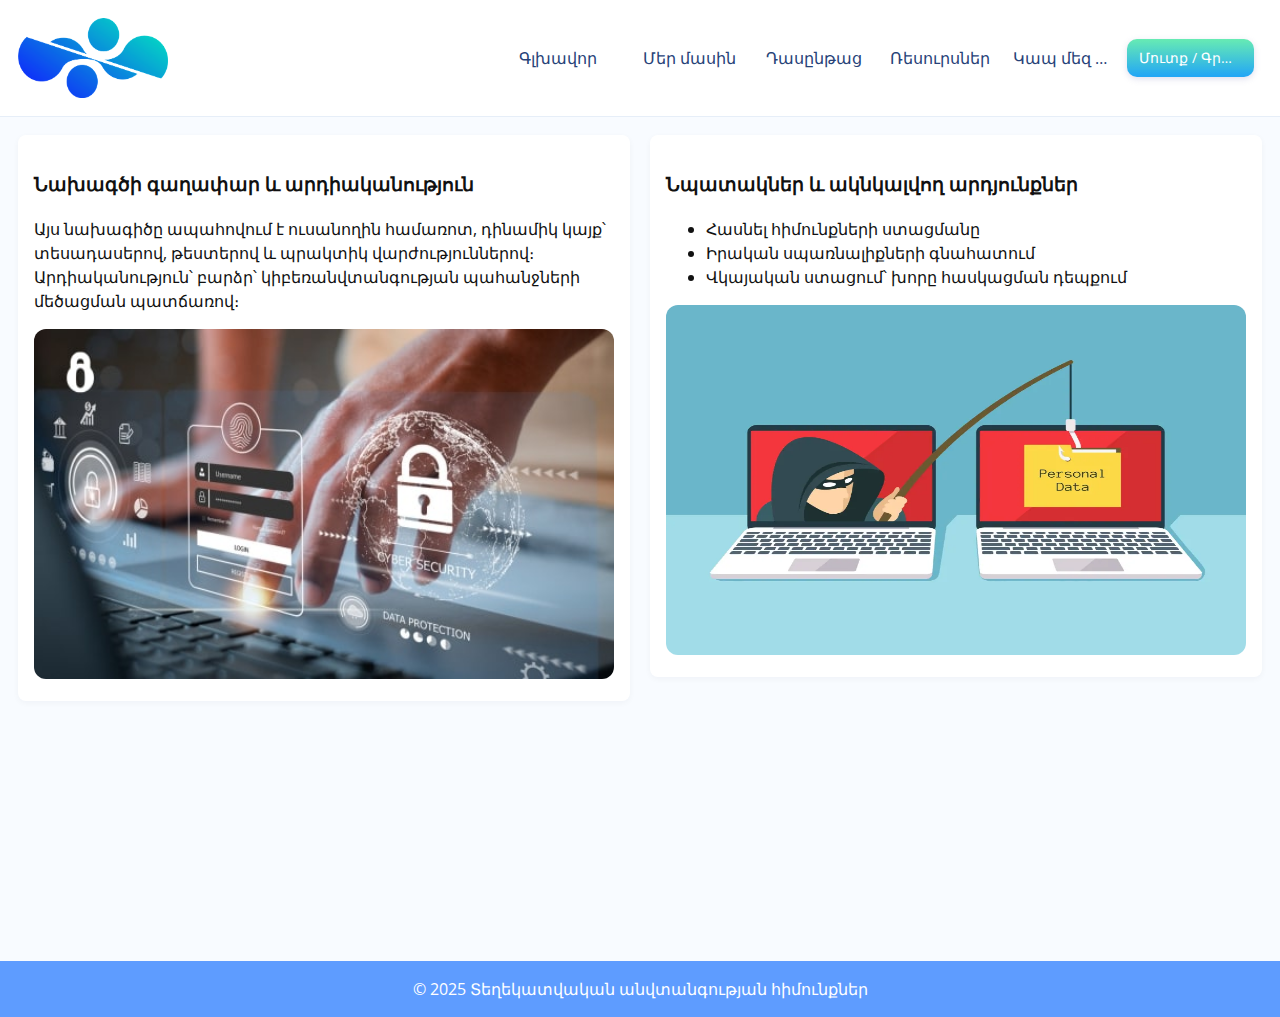
<file: about.html>
<!doctype html>
<html lang="hy">
<head>
  <meta charset="utf-8" />
  <meta name="viewport" content="width=device-width,initial-scale=1" />
  <title>Մեր մասին — Տեղեկատվական անվտանգության հիմունքներ</title>
  <link href="https://fonts.googleapis.com/css2?family=Open+Sans:wght@300;400;600;700&display=swap" rel="stylesheet">
  <link rel="stylesheet" href="assets/css/style.css">
</head>
<body>
     <header class="site-header">
    <div>
      <div class="container">
        <div class="container-logo-block">
          <img src="assets/images/logo.png" alt="">
        </div>
        <nav class="topnav">
          <a href="index.html">Գլխավոր</a>
          <a href="about.html">Մեր մասին</a>
          <a href="course.html">Դասընթաց</a>
          <a href="resources.html">Ռեսուրսներ</a>
          <a href="contact.html">Կապ մեզ հետ</a>
          <a href="login.html" class="btn primary small">Մուտք / Գրանցվել</a>
        </nav>
      </div>

    </div>
  </header>

  <main class="container content about-content-items">
    <!-- <div class="card">
      <h3>Հեղինակ — Արդեն Ստեղծել</h3>
      <p>Ահա տեղոն՝ դրվատել հեղինակի անունը, մասնագիտությունը, կոնտակտ տվյալներ։</p>
    </div> -->

    <div class="card card-about-item">
      <h3>Նախագծի գաղափար և արդիականություն</h3>
      <p>Այս նախագիծը ապահովում է ուսանողին համառոտ, դինամիկ կայք՝ տեսադասերով, թեստերով և պրակտիկ վարժություններով։ Արդիականություն՝ բարձր՝ կիբեռանվտանգության պահանջների մեծացման պատճառով։</p>
      <img src="assets/images/about-item1.png" alt="about">
    </div>

    <div class="card card-about-item">
      <h3>Նպատակներ և ակնկալվող արդյունքներ</h3>
      <ul>
        <li>Հասնել հիմունքների ստացմանը</li>
        <li>Իրական սպառնալիքների գնահատում</li>
        <li>Վկայական ստացում՝ խորը հասկացման դեպքում</li>
      </ul>
      <img src="assets/images/about-item2.png" alt="about">
    </div>
  </main>

  <footer class="site-footer">
    <div class="container container-footer-block">
      <p>© 2025 Տեղեկատվական անվտանգության հիմունքներ </p>
    </div>
  </footer>

  <script src="assets/js/app.js"></script>
</body>
</html>
</file>
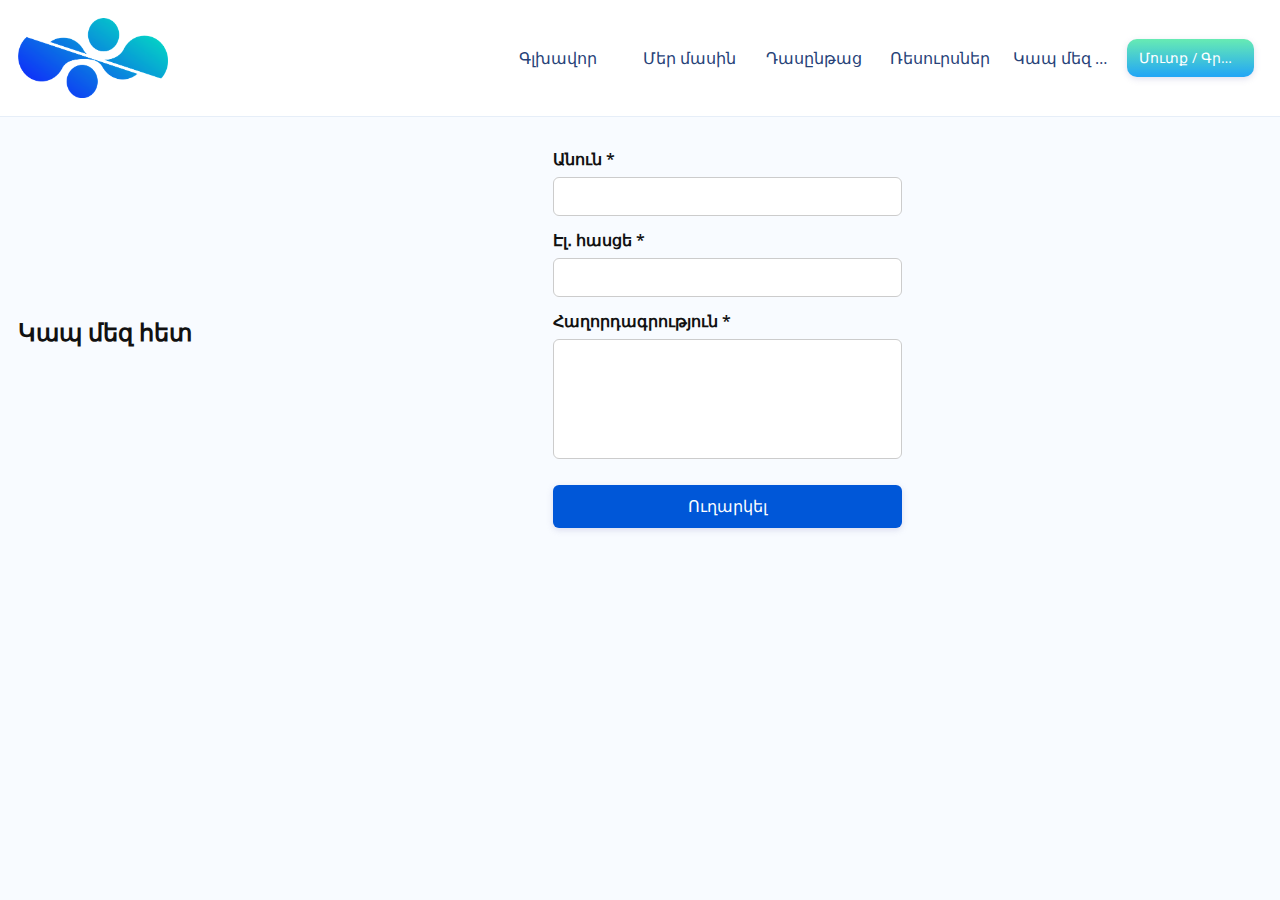
<file: contact.html>
<!doctype html>
<html lang="hy">
<head>
  <meta charset="utf-8" />
  <meta name="viewport" content="width=device-width,initial-scale=1" />
  <title>Կապ մեզ հետ</title>
    <link href="https://fonts.googleapis.com/css2?family=Open+Sans:wght@300;400;600;700&display=swap" rel="stylesheet">
  <link rel="stylesheet" href="assets/css/style.css">

  <style>

    #contactForm label{ display:block; margin:12px 0 6px; font-weight:600; }
     #contactForm input, textarea{
      width:100%; padding:10px 12px; border-radius:6px; border:1px solid #ccc; font-size:15px;
    }
     #contactForm textarea{ height:120px; resize:none; }
     #contactForm .btn{ margin-top:20px; background:#0057d8; border:0; padding:12px 18px; color:#fff;
      font-size:16px; cursor:pointer; border-radius:6px; width:100%; }
     #contactForm .btn:hover{ background:#003fa1; }
     #contactForm .success{ margin-top:15px; color:green; font-weight:700; }
     #contactForm .error{ color:red; font-size:14px; margin-top:4px; }
  </style>
</head>

<body>
    <header class="site-header">
    <div>
      <div class="container">
        <div class="container-logo-block">
          <img src="assets/images/logo.png" alt="">
        </div>
        <nav class="topnav">
          <a href="index.html">Գլխավոր</a>
          <a href="about.html">Մեր մասին</a>
          <a href="course.html">Դասընթաց</a>
          <a href="resources.html">Ռեսուրսներ</a>
          <a href="contact.html">Կապ մեզ հետ</a>
          <a href="login.html" class="btn primary small">Մուտք / Գրանցվել</a>
        </nav>
      </div>

    </div>
  </header>
  <div class="container">
    <h2>Կապ մեզ հետ</h2>

    <form id="contactForm">
      <label>Անուն *</label>
      <input type="text" id="name">

      <label>Էլ․ հասցե *</label>
      <input type="email" id="email">

      <label>Հաղորդագրություն *</label>
      <textarea id="message"></textarea>

      <button class="btn" type="submit">Ուղարկել</button>
    </form>

    <div id="msgResponse"></div>
  </div>
 <script src="assets/js/app.js"></script>
<script>
  
document.getElementById('contactForm').addEventListener('submit', function(e){
  e.preventDefault();

  const name = document.getElementById('name').value.trim();
  const email = document.getElementById('email').value.trim();
  const msg = document.getElementById('message').value.trim();
  const resp = document.getElementById('msgResponse');

  if(!name || !email || !msg){
    resp.innerHTML = '<p class="error">Խնդրում ենք լրացնել բոլոր պարտադիր դաշտերը։</p>';
    return;
  }

  // ❗ եթե ունեք backend ․ այստեղ կուղարկվի fetch-ը սերվեր
  console.log("Message sent:", {name, email, msg});

  resp.innerHTML = '<p class="success">✅ Հաղորդագրությունը հաջողությամբ ուղարկվեց!</p>';
  document.getElementById('contactForm').reset();
});
</script>

</body>
</html>
</file>
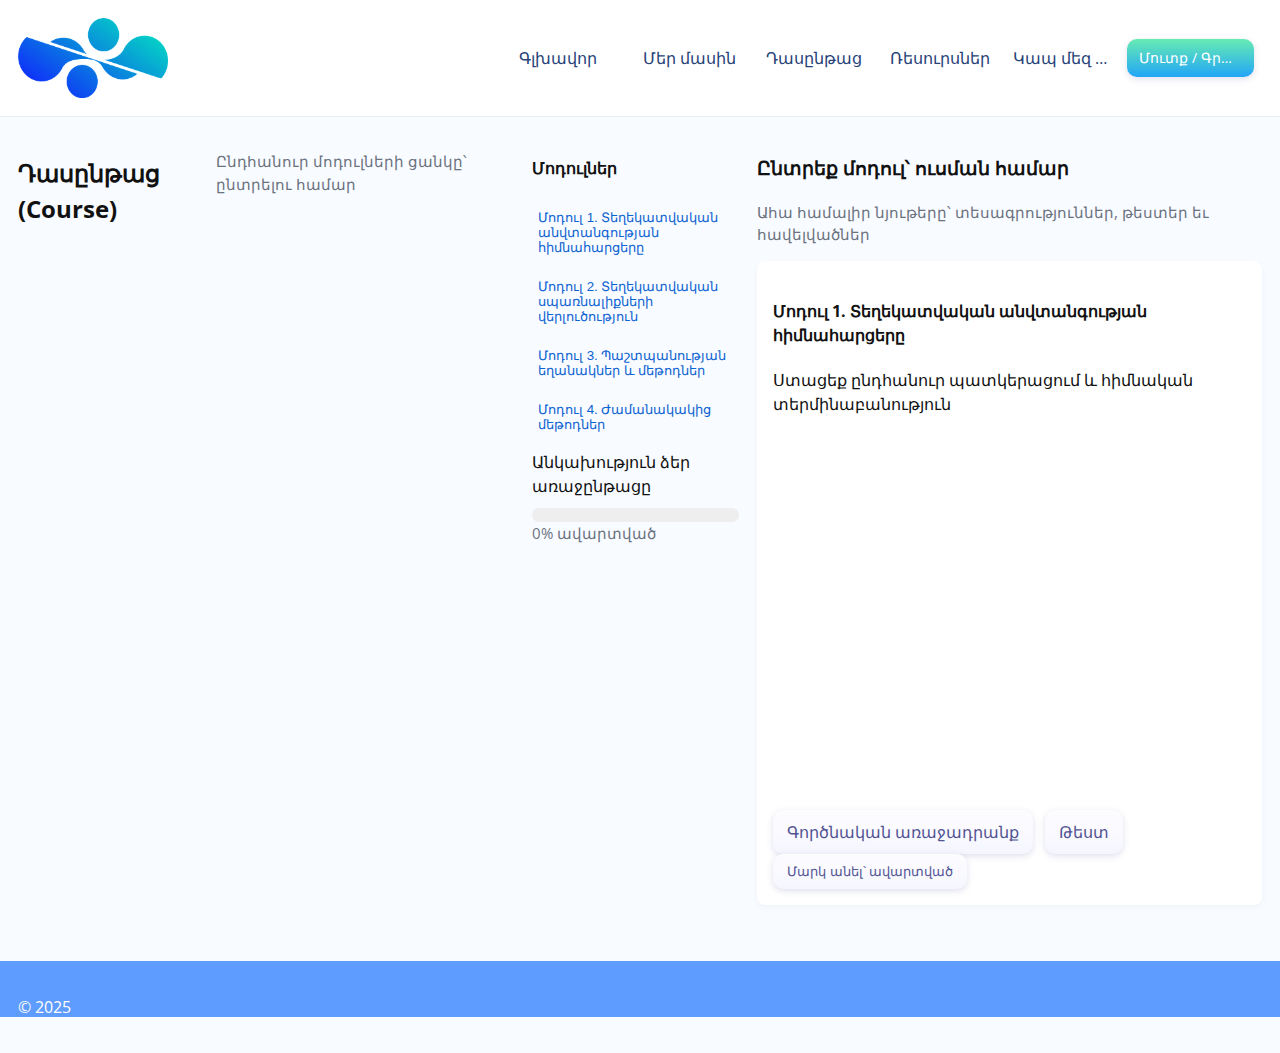
<file: course.html>
<!doctype html>
<html lang="hy">
<head>
  <meta charset="utf-8" />
  <meta name="viewport" content="width=device-width,initial-scale=1" />
  <title>Դասընթաց — Տեղեկատվական անվտանգության հիմունքներ</title>
  <link href="https://fonts.googleapis.com/css2?family=Open+Sans:wght@300;400;600;700&display=swap" rel="stylesheet">
  <link rel="stylesheet" href="assets/css/style.css">
</head>
<body>
   <header class="site-header">
    <div >
      <!-- <a class="logo" href="index.html"> Տեղեկատվական անվտանգության հիմունքներ</a> -->
      <div class="container">
        <div class="container-logo-block">
          <img src="assets/images/logo.png" alt="">
        </div>
        <nav class="topnav">
          <a href="index.html">Գլխավոր</a>
          <a href="about.html">Մեր մասին</a>
          <a href="course.html">Դասընթաց</a>
          <a href="resources.html">Ռեսուրսներ</a>
          <a href="contact.html">Կապ մեզ հետ</a>
          <a href="login.html" class="btn primary small">Մուտք / Գրանցվել</a>
        </nav>
      </div>

    </div>
  </header>

  <main class="container content course-page">
    <h2>Դասընթաց (Course)</h2>
    <p class="muted">Ընդհանուր մոդուլների ցանկը՝ ընտրելու համար</p>

    <div class="two-col">
      <aside class="sidebar">
        <h4>Մոդուլներ</h4>
        <ul id="modulesList" class="module-list">
          <!-- JS populate -->
        </ul>

        <div class="progress-wrap">
          <label>Անկախություն ձեր առաջընթացը</label>
          <div class="progress">
            <div id="courseProgress" class="progress-bar" style="width:0%"></div>
          </div>
          <div id="progressText" class="muted">0% ավարտված</div>
        </div>
      </aside>

      <section class="course-main" id="moduleContent">
        <h3>Ընտրեք մոդուլ՝ ուսման համար</h3>
        <p class="muted">Ահա համալիր նյութերը՝ տեսագրություններ, թեստեր եւ հավելվածներ</p>
        <div id="contentCard" class="card">
          <h4 id="mTitle">Մոդուլ 1. Տեղեկատվական անվտանգության հիմնահարցերը</h4>
          <p id="mDesc">Փորձարկող նյութերի ու ցուցումների սկիզբ։</p>

          <div class="media">
            <!-- embedded video example -->
            <iframe id="mVideo" width="100%" height="360" src="https://www.youtube.com/embed/dQw4w9WgXcQ" title="Video lesson" frameborder="0" allowfullscreen></iframe>
          </div>

          <div class="card-actions">
            <a id="openPractice" href="practice.html" class="btn">Գործնական առաջադրանք</a>
            <a id="openQuiz" href="quiz.html" class="btn">Թեստ</a>
            <button id="markDone" class="btn">Մարկ անել՝ ավարտված</button>
          </div>
        </div>
      </section>
    </div>

  </main>

  <footer class="site-footer">
    <div class="container">
      <p>© 2025</p>
    </div>
  </footer>

  <script src="assets/js/app.js"></script>
  <script>
    // Course-specific setup
    document.addEventListener('DOMContentLoaded', () => {
      const modules = [
        {id:1, title:'Մոդուլ 1. Տեղեկատվական անվտանգության հիմնահարցերը', desc:'Ստացեք ընդհանուր պատկերացում և հիմնական տերմինաբանություն', video:'https://www.youtube.com/embed/UNzJY0O2K0k'},
        {id:2, title:'Մոդուլ 2. Տեղեկատվական սպառնալիքների վերլուծություն', desc:'Մոդելներ, սպառնալիքներ և վտանգներ', video:'https://www.youtube.com/embed/6_b7RDuLwcI'},
        {id:3, title:'Մոդուլ 3. Պաշտպանության եղանակներ և մեթոդներ', desc:'Կոդավորում, ֆիլտրներ, պարբերական պահուստավորում', video:'https://www.youtube.com/embed/3fumBcKC6RE'},
        {id:4, title:'Մոդուլ 4. Ժամանակակից մեթոդներ', desc:'Մոդեռն միջոցներ և պրակտիկ կիրառումներ', video:'https://www.youtube.com/embed/V-_O7nl0Ii0'}
      ];

      const modulesList = document.getElementById('modulesList');
      const mTitle = document.getElementById('mTitle');
      const mDesc = document.getElementById('mDesc');
      const mVideo = document.getElementById('mVideo');
      const markDone = document.getElementById('markDone');
      const courseProgress = document.getElementById('courseProgress');
      const progressText = document.getElementById('progressText');

      // render modules
      modules.forEach(m => {
        const li = document.createElement('li');
        li.className = 'module-item';
        li.innerHTML = `<button class="linkish" data-id="${m.id}">${m.title}</button>`;
        modulesList.appendChild(li);
      });

      // load saved progress
      const progress = JSON.parse(localStorage.getItem('courseProgress') || '{}');

      function updateProgressUI() {
        const doneCount = Object.keys(progress).filter(k => progress[k] === true).length;
        const pct = Math.round((doneCount / modules.length) * 100);
        courseProgress.style.width = pct + '%';
        progressText.textContent = pct + '% ավարտված';
      }
      updateProgressUI();

      modulesList.addEventListener('click', e => {
        if (e.target.matches('button.linkish')) {
          const id = +e.target.dataset.id;
          const mod = modules.find(x => x.id === id);
          mTitle.textContent = mod.title;
          mDesc.textContent = mod.desc;
          mVideo.src = mod.video;
          markDone.dataset.module = id;
        }
      });

      markDone.addEventListener('click', () => {
        const id = markDone.dataset.module || '1';
        progress[id] = true;
        localStorage.setItem('courseProgress', JSON.stringify(progress));
        updateProgressUI();
        alert('Մոդուլը նշված է որպես «ավարտված»։');
      });

      // default select first
      document.querySelector('.module-list button')?.click();
    });
  </script>
</body>
</html>
</file>
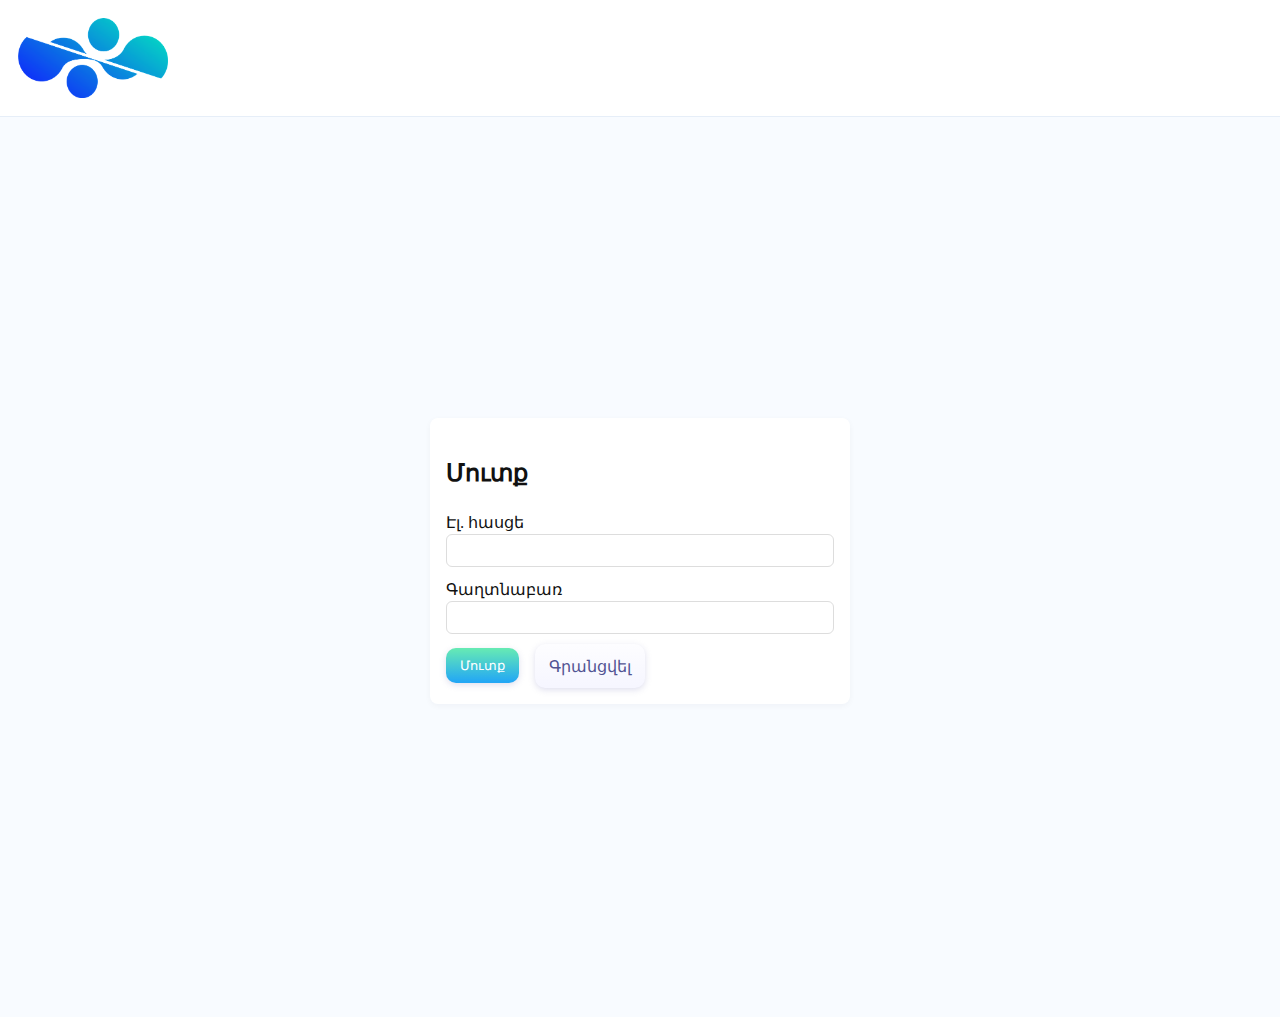
<file: login.html>
<!doctype html>
<html lang="hy">
<head>
  <meta charset="utf-8" />
  <meta name="viewport" content="width=device-width,initial-scale=1" />
  <title>Մուտք — Տեղեկատվական անվտանգության</title>
  <link href="https://fonts.googleapis.com/css2?family=Open+Sans:wght@300;400;600;700&display=swap" rel="stylesheet">
  <link rel="stylesheet" href="assets/css/style.css">
</head>
<body>
  <header class="site-header container">
    <div class="container-logo-block">
      <img src="assets/images/logo.png" alt="">
    </div>
  </header>

  <main class="container content auth">
    <div class="card auth-card">
      <h2>Մուտք</h2>
      <form id="loginForm">
        <label>Էլ. հասցե<input type="email" id="email" required></label>
        <label>Գաղտնաբառ<input type="password" id="password" required></label>
        <div class="row">
          <button class="btn primary" type="submit">Մուտք</button>
          <a href="register.html" class="btn">Գրանցվել</a>
        </div>
      </form>
      <div id="loginMsg" class="muted"></div>
    </div>
  </main>

  <script src="assets/js/app.js"></script>
  <script>
    document.getElementById('loginForm').addEventListener('submit', e=>{
      e.preventDefault();
      const email = document.getElementById('email').value.trim();
      const pwd = document.getElementById('password').value;
      const users = JSON.parse(localStorage.getItem('users') || '[]');
      const user = users.find(u => u.email === email && u.password === pwd);
      const msg = document.getElementById('loginMsg');
      if (user) {
        localStorage.setItem('currentUser', JSON.stringify({email:user.email, name:user.name}));
        msg.textContent = 'Ինքնության հաստատում՝ հաջողվեց։ Տարվեք դեպի դասընթաց։';
        setTimeout(()=>{ location.href = 'course.html'; }, 800);
      } else {
        msg.textContent = 'Սխալ էլ․ հասցե կամ գաղտնաբառ։ Խնդրում ենք փորձել կրկին կամ գրանցվել։';
      }
    });
  </script>
</body>
</html>
</file>
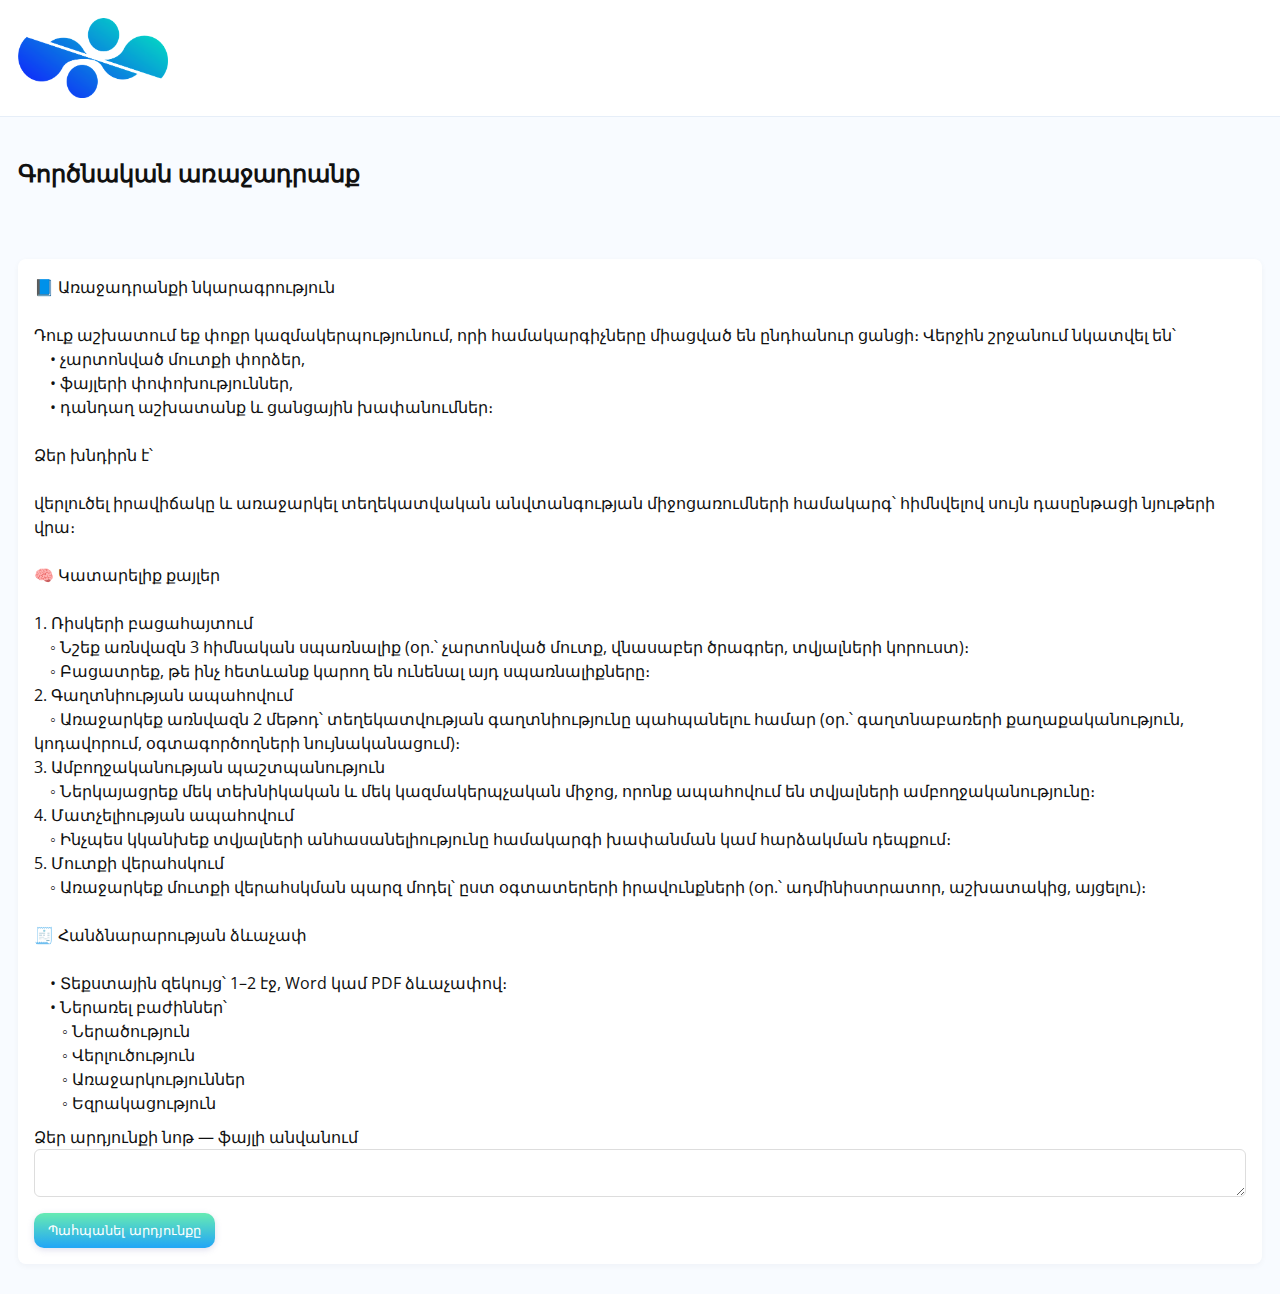
<file: practice.html>
<!doctype html>
<html lang="hy">
<head>
  <meta charset="utf-8" />
  <meta name="viewport" content="width=device-width,initial-scale=1" />
  <title>Գործնական — Տեղեկատվական անվտանգության</title>
  <link href="https://fonts.googleapis.com/css2?family=Open+Sans:wght@300;400;600;700&display=swap" rel="stylesheet">
  <link rel="stylesheet" href="assets/css/style.css">
</head>
<body>
  <header class="site-header container">
    <div class="container-logo-block">
      <img src="assets/images/logo.png" alt="">
    </div>
  </header>

  <div class="main-block-course">
    <h2>Գործնական առաջադրանք</h2>
    <div class="practice-banner-block"></div>
  </div>

  <main class="container content">
    <div class="card">
      <!-- <p>Առաջադրանք։ Ստեղծեք պահուստավորման ծրագիր՝ պարզ (دل) և գրանցեք աշխատանքը։</p>
      <p>Քայլեր՝</p>
      <ol>
        <li>Սահմանեք ինչը պետք է պահպանվի։</li>
        <li>Վերբեռնել և պահպանել ֆայլ (որը ներկայացված չէ այստեղ)`</li>
        <li>Մեկնաբանություն, թե ինչպես եք ապահովում գաղտնիությունը (encryption)</li>
      </ol> -->

      📘 Առաջադրանքի նկարագրություն <br/> <br/>
Դուք աշխատում եք փոքր կազմակերպությունում, որի համակարգիչները միացված են ընդհանուր ցանցի։ Վերջին շրջանում նկատվել են՝ <br/>
&nbsp;&nbsp;&nbsp;  • չարտոնված մուտքի փորձեր,<br/>
&nbsp;&nbsp;&nbsp;  • ֆայլերի փոփոխություններ,<br/>
&nbsp;&nbsp;&nbsp;  • դանդաղ աշխատանք և ցանցային խափանումներ։<br/> <br/>
Ձեր խնդիրն է՝ <br/> <br/> վերլուծել իրավիճակը և առաջարկել տեղեկատվական անվտանգության միջոցառումների համակարգ՝ հիմնվելով սույն դասընթացի նյութերի վրա։ <br/> <br/>

🧠 Կատարելիք քայլեր <br/> <br/>
    1. Ռիսկերի բացահայտում <br/>
    &nbsp;&nbsp;&nbsp;  ◦ Նշեք առնվազն 3 հիմնական սպառնալիք (օր.՝ չարտոնված մուտք, վնասաբեր ծրագրեր, տվյալների կորուստ)։ <br/>
    &nbsp;&nbsp;&nbsp;    ◦ Բացատրեք, թե ինչ հետևանք կարող են ունենալ այդ սպառնալիքները։ <br/>
    2. Գաղտնիության ապահովում <br/>
    &nbsp;&nbsp;&nbsp;    ◦ Առաջարկեք առնվազն 2 մեթոդ՝ տեղեկատվության գաղտնիությունը պահպանելու համար (օր.՝ գաղտնաբառերի քաղաքականություն, կոդավորում, օգտագործողների նույնականացում)։ <br/>
    3. Ամբողջականության պաշտպանություն <br/>
    &nbsp;&nbsp;&nbsp;    ◦ Ներկայացրեք մեկ տեխնիկական և մեկ կազմակերպչական միջոց, որոնք ապահովում են տվյալների ամբողջականությունը։ <br/>
    4. Մատչելիության ապահովում <br/>
    &nbsp;&nbsp;&nbsp;    ◦ Ինչպես կկանխեք տվյալների անհասանելիությունը համակարգի խափանման կամ հարձակման դեպքում։ <br/>
    5. Մուտքի վերահսկում <br/>
    &nbsp;&nbsp;&nbsp;    ◦ Առաջարկեք մուտքի վերահսկման պարզ մոդել՝ ըստ օգտատերերի իրավունքների (օր.՝ ադմինիստրատոր, աշխատակից, այցելու)։
<br/><br/>
🧾 Հանձնարարության ձևաչափ<br/><br/>
&nbsp;&nbsp;&nbsp;  • Տեքստային զեկույց՝ 1–2 էջ, Word կամ PDF ձևաչափով։<br/>
&nbsp;&nbsp;&nbsp;  • Ներառել բաժիններ՝<br/>
    &nbsp;&nbsp;&nbsp;&nbsp;&nbsp;&nbsp;    ◦ Ներածություն<br/>
    &nbsp;&nbsp;&nbsp;&nbsp;&nbsp;&nbsp;    ◦ Վերլուծություն<br/>
    &nbsp;&nbsp;&nbsp;&nbsp;&nbsp;&nbsp;    ◦ Առաջարկություններ<br/>
    &nbsp;&nbsp;&nbsp;&nbsp;&nbsp;&nbsp;    ◦ Եզրակացություն


      <label>Ձեր արդյունքի նոթ — ֆայլի անվանում<textarea id="practiceNote"></textarea></label>
      <button class="btn primary" id="savePractice">Պահպանել արդյունքը</button>
      <div id="practiceMsg" class="muted"></div>
    </div>
  </main>

  <script>
    document.getElementById('savePractice').addEventListener('click', ()=>{
      const note = document.getElementById('practiceNote').value.trim();
      let saved = JSON.parse(localStorage.getItem('practices') || '[]');
      saved.push({date:new Date().toISOString(), note});
      localStorage.setItem('practices', JSON.stringify(saved));
      document.getElementById('practiceMsg').textContent = 'Արդյունքը պահպանվեց։';
    });
  </script>
</body>
</html>
</file>
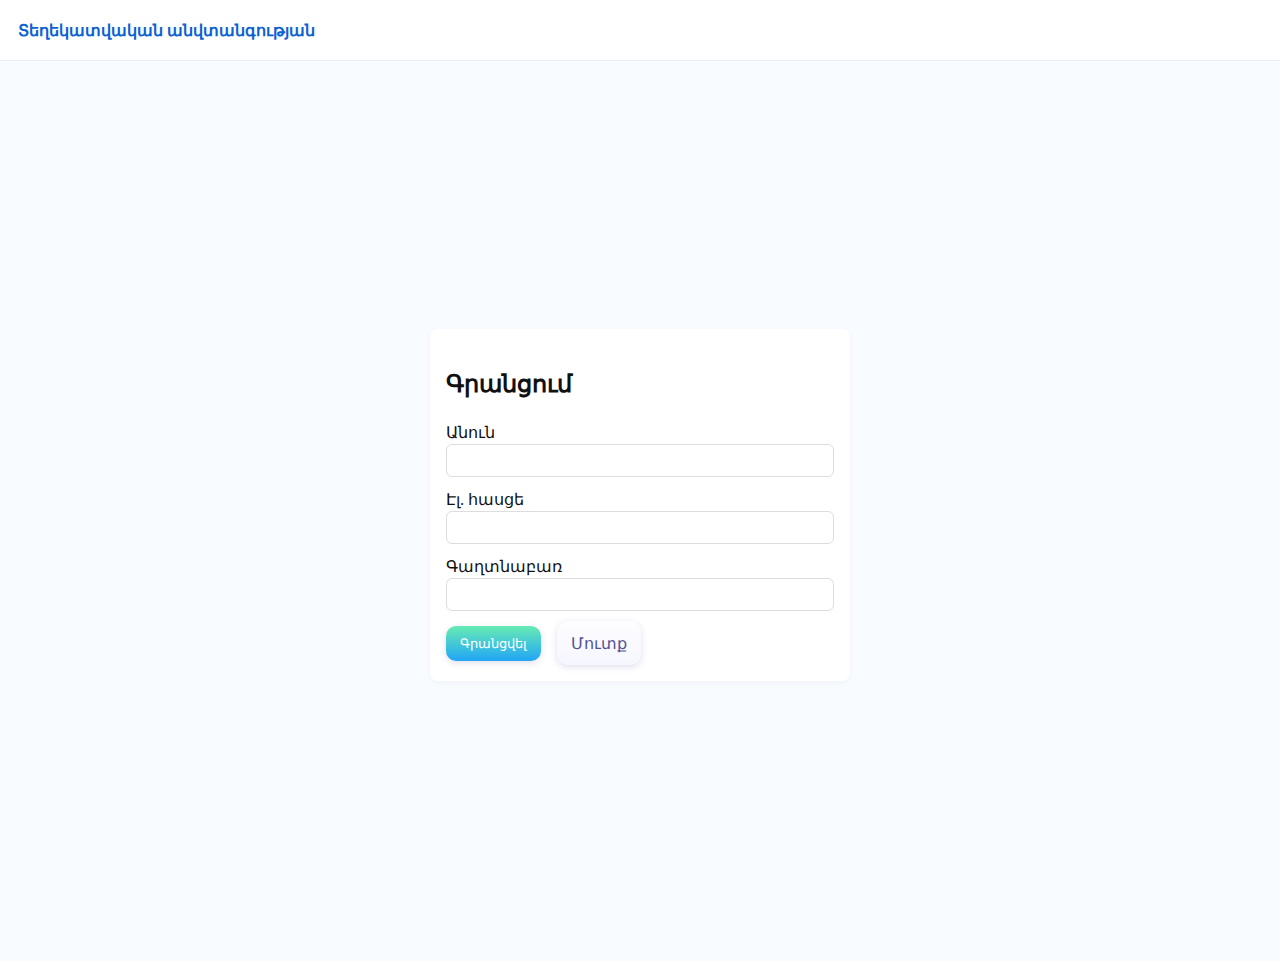
<file: register.html>
<!doctype html>
<html lang="hy">
<head>
  <meta charset="utf-8" />
  <meta name="viewport" content="width=device-width,initial-scale=1" />
  <title>Գրանցում — Տեղեկատվական անվտանգության</title>
  <link href="https://fonts.googleapis.com/css2?family=Open+Sans:wght@300;400;600;700&display=swap" rel="stylesheet">
  <link rel="stylesheet" href="assets/css/style.css">
</head>
<body>
  <header class="site-header">
    <div class="container">
      <a class="logo" href="index.html">Տեղեկատվական անվտանգության</a>
    </div>
  </header>

  <main class="container content auth">
    <div class="card auth-card">
      <h2>Գրանցում</h2>
      <form id="regForm">
        <label>Անուն<input id="name" required></label>
        <label>Էլ. հասցե<input type="email" id="email" required></label>
        <label>Գաղտնաբառ<input type="password" id="password" required></label>
        <div class="row">
          <button class="btn primary" type="submit">Գրանցվել</button>
          <a href="login.html" class="btn">Մուտք</a>
        </div>
      </form>
      <div id="regMsg" class="muted"></div>
    </div>
  </main>

  <script src="assets/js/app.js"></script>
  <script>
    document.getElementById('regForm').addEventListener('submit', e=>{
      e.preventDefault();
      const name = document.getElementById('name').value.trim();
      const email = document.getElementById('email').value.trim();
      const pwd = document.getElementById('password').value;
      let users = JSON.parse(localStorage.getItem('users') || '[]');

      if (users.find(u=>u.email === email)) {
        document.getElementById('regMsg').textContent = 'Այս էլ․ հասցեն արդեն գրանցված է։';
        return;
      }

      users.push({name, email, password: pwd});
      localStorage.setItem('users', JSON.stringify(users));
      localStorage.setItem('currentUser', JSON.stringify({email, name}));
      document.getElementById('regMsg').textContent = 'Գրանցումը հաջողվեց։ Տարվեք դեպի դասընթաց։';
      setTimeout(()=> location.href='course.html', 800);
    });
  </script>
</body>
</html>
</file>
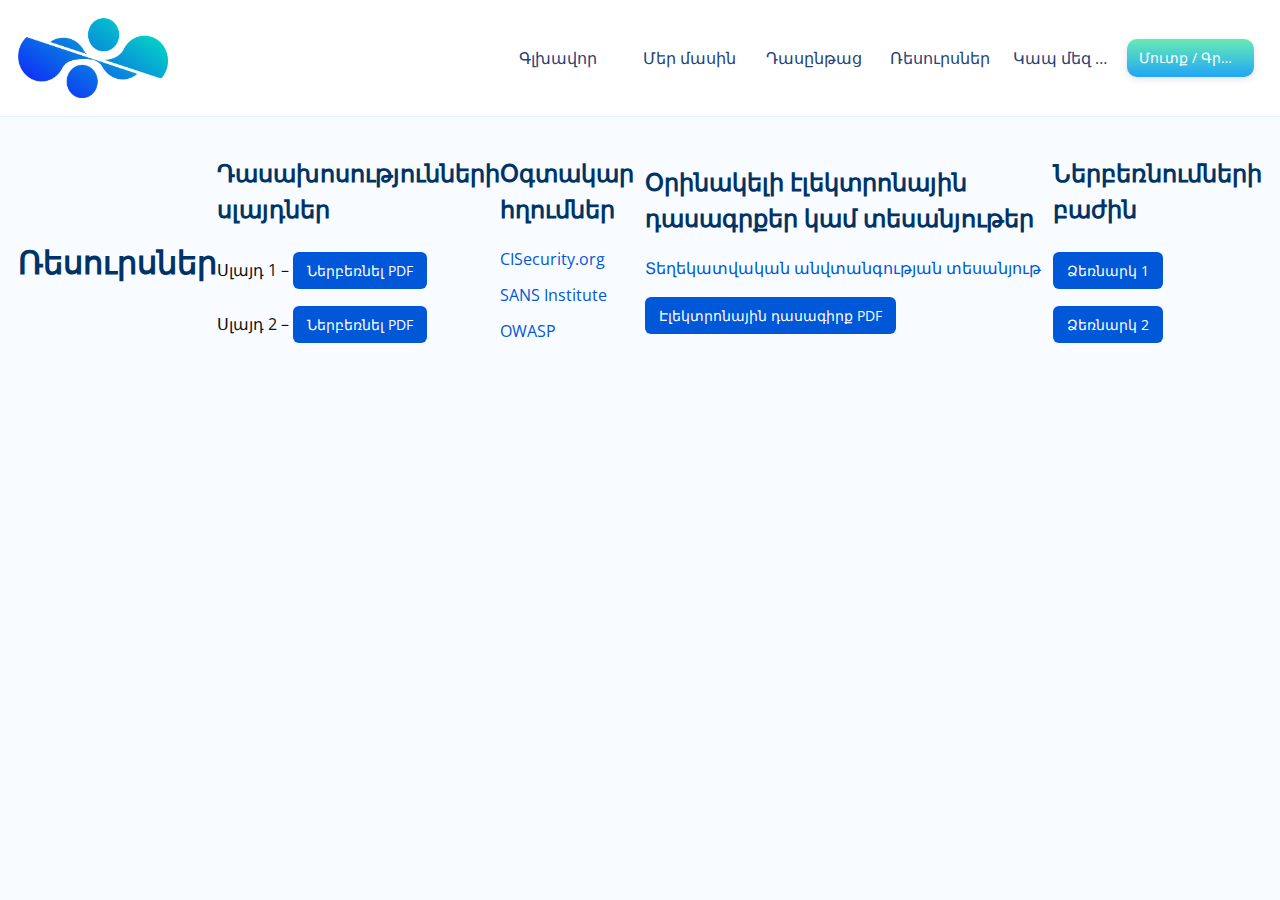
<file: resources.html>
<!doctype html>
<html lang="hy">
<head>
  <meta charset="utf-8">
  <meta name="viewport" content="width=device-width,initial-scale=1">
  <title>Ռեսուրսներ — Տեղեկատվական անվտանգության հիմունքներ</title>
    <link href="https://fonts.googleapis.com/css2?family=Open+Sans:wght@300;400;600;700&display=swap" rel="stylesheet">
  <link rel="stylesheet" href="assets/css/style.css">
  <style>
    
    h1, h2{ color:#003366; }
    ul{ list-style:none; padding-left:0; }
    li{ margin-bottom:12px; }
    a{ color:#0057d8; text-decoration:none; }
    a:hover{ text-decoration:underline; }
    .section{ margin-bottom:30px; }
    .download-btn{ display:inline-block; padding:8px 14px; background:#0057d8; color:#fff; border-radius:6px;
      text-decoration:none; margin-top:5px; font-size:14px; }
    .download-btn:hover{ background:#003fa1; }
  </style>
</head>

<body>
      <header class="site-header">
    <div >
      <!-- <a class="logo" href="index.html"> Տեղեկատվական անվտանգության հիմունքներ</a> -->
      <div class="container">
        <div class="container-logo-block">
          <img src="assets/images/logo.png" alt="">
        </div>
        <nav class="topnav">
          <a href="index.html">Գլխավոր</a>
          <a href="about.html">Մեր մասին</a>
          <a href="course.html">Դասընթաց</a>
          <a href="resources.html">Ռեսուրսներ</a>
          <a href="contact.html">Կապ մեզ հետ</a>
          <a href="login.html" class="btn primary small">Մուտք / Գրանցվել</a>
        </nav>
      </div>

    </div>
  </header>
  <div class="container">
    <h1>Ռեսուրսներ</h1>

    <div class="section">
      <h2>Դասախոսությունների սլայդներ</h2>
      <ul>
        <li>
          Սլայդ 1 – <a href="assets/resources/Հիմնահարցեր.pdf" class="download-btn" download>Ներբեռնել PDF</a>
        </li>
        <li>
          Սլայդ 2 – <a href="assets/resources/Տեղեկատվական անվտանգության սպառնալիքների վերլուծություն.pdf" class="download-btn" download>Ներբեռնել PDF</a>
        </li>
      </ul>
    </div>

    <div class="section">
      <h2>Օգտակար հղումներ</h2>
      <ul>
        <li><a href="https://www.cisecurity.org/" target="_blank">CISecurity.org</a></li>
        <li><a href="https://www.sans.org/" target="_blank">SANS Institute</a></li>
        <li><a href="https://www.owasp.org/" target="_blank">OWASP</a></li>
      </ul>
    </div>

    <div class="section">
      <h2>Օրինակելի էլեկտրոնային դասագրքեր կամ տեսանյութեր</h2>
      <ul>
        <li>
          <a href="https://www.youtube.com/watch?v=H1Lw6tjZb6I" target="_blank">Տեղեկատվական անվտանգության տեսանյութ</a>
        </li>
        <li>
          <a href="assets/resources/book1.pdf" class="download-btn" download>Էլեկտրոնային դասագիրք PDF</a>
        </li>
      </ul>
    </div>

    <div class="section">
      <h2>Ներբեռնումների բաժին</h2>
      <ul>
        <li><a href="assets/resources/Տեղեկատվական անվտանգության սպառնալիքների վերլուծություն.pdf" class="download-btn" download>Ձեռնարկ 1</a></li>
        <li><a href="assets/resources/Տեղեկատվական պաշտպանության եղանակները և մեթոդները.pdf" class="download-btn" download>Ձեռնարկ 2</a></li>
      </ul>
    </div>
  </div>
   <script src="assets/js/app.js"></script>
</body>
</html>
</file>
<file: assets/css/style.css>
:root{
  --bg:#f8fbff;
  --primary:#0b62d1;
  --muted:#6b7280;
  --card:#fff;
  --accent:#0b62d1;
  font-family: 'Open Sans', system-ui, Arial, sans-serif;
}

*{box-sizing:border-box}
body{margin:0;background:var(--bg);color:#111;font-family:var(--font, 'Open Sans');line-height:1.5}
.container{padding:18px}

.site-header{background:#fff;border-bottom:1px solid #e6eef8}
.topnav{display:flex;align-items:center;justify-content:space-between}
.logo{font-weight:700;color:var(--primary);text-decoration:none}
.topnav a{
  cursor: pointer;
  text-decoration: none;
  text-overflow: ellipsis;
  max-width: 250px;
  display: block;
  overflow: hidden;
  width: 100%;
  padding: 10px;
  color: rgb(39, 66, 120);
  white-space: nowrap;
  transition: opacity 0.1slinear;
}
.topnav .btn{padding:8px 12px;border-radius:6px;border:1px solid #ddd;background:#003fa1; color: white}
.topnav .btn.small{font-size:0.9rem}

.hero{display:flex;gap:24px;padding:30px 18px}
.hero-left{flex:1}
.hero-right{width:100%; height: 100%;}

.lead{color:var(--muted)}
.btn{display:inline-block;padding:10px 14px;border-radius:8px;text-decoration:none;border:1px solid #ddd;background:#fff;margin-right:8px}
.btn.primary{background:var(--primary);color:#fff;border-color:var(--primary)}
.muted{color:var(--muted);font-size:0.95rem}
.card{background:var(--card);padding:16px;border-radius:8px;box-shadow:0 2px 6px rgba(12,20,40,0.04);margin-bottom:12px}

.two-col{display:flex;gap:18px}
.sidebar{width:260px}
.module-list{list-style:none;padding:0;margin:0}
.module-item{margin-bottom:8px}
.linkish{background:none;border:none;padding:8px 6px;text-align:left;color:var(--primary);cursor:pointer}
.progress{background:#eee;border-radius:8px;height:14px;overflow:hidden}
.progress-bar{height:100%;background:var(--accent);width:0;transition:width .4s ease}

.card-actions{margin-top:12px}
.row{display:flex;gap:8px;align-items:center}

.auth{
  display:flex;
  justify-content:center !important;
  padding:40px 18px;
  height: 100vh;
  width: 100%;
}
.auth-card{width:420px}
label{display:block;margin:10px 0}
input, textarea{width:100%;padding:8px;border-radius:6px;border:1px solid #ddd}

@media (max-width:900px){
  .two-col{flex-direction:column}
  .hero{flex-direction:column}
  .hero-right{width:100%}
  .sidebar{width:100%}
}

.container-logo-block {
  width: 150px;
  height: 80px;
}

.container-logo-block img {
  width: 100%;
  height: 100%;
}

.container {
  width: 100%;
  display: flex;
  align-items: center;
  justify-content: space-between;
}

.btn {
  border-radius: 10px;
  white-space: nowrap;
  color: rgb(82, 84, 147);
  background-image: linear-gradient(-180deg, rgb(253, 253, 255) 0%, rgb(246, 246, 255) 96%);
  box-shadow: rgba(149, 150, 198, 0.3) 0px 2px 6px 0px;
  border: none;
  outline: none;
}

.btn.primary {
  border-radius: 10px;
  white-space: nowrap;
  color: rgb(255, 255, 255);
  border: none;
  outline: none;
  background-image: linear-gradient(-180deg, rgb(103, 235, 179) 0%, rgb(36, 168, 244) 96%);
}

.container-logo-block {
  cursor: pointer;
}

.container-hero-img-block {
  width: 100%;
  height: 300px;
  background-image: url("../images/home-banner.png");
  background-repeat: no-repeat;
  background-size: cover;
  border-radius: 12px;
}

.container-home-page {
  flex-direction: column;
}

.main-block-course {
  display: flex;
  flex-direction: column;
  gap: 12px;
  padding: 18px;
}

.course-banner-block {
  width: 100%;
  height: 300px;
  background-image: url("../images/info.png");
  background-repeat: no-repeat;
  background-size: cover;
  background-position: center;
  border-radius: 12px;
}

.sidebar-modules-block {
  width: 40%;
}

.course-page {
  justify-content: center;
  align-items: flex-start;
}

.card-about-item {
  width: 50%;
}

.about-content-items {
  gap: 20px;
  align-items: flex-start;
}

.card-about-item img {
  height: 350px;
  width: 100%;
  border-radius: 12px;
}

.container-footer-block {
  padding: 0;
  display: flex;
  align-items: center;
  justify-content: center;
}

body, html {
  height: 100%;
}

.site-footer {
  background-color: #5e9cff;
  height: 56px;
  color: white;
}

main {
  min-height: calc(100vh - 56px);
}
</file>
